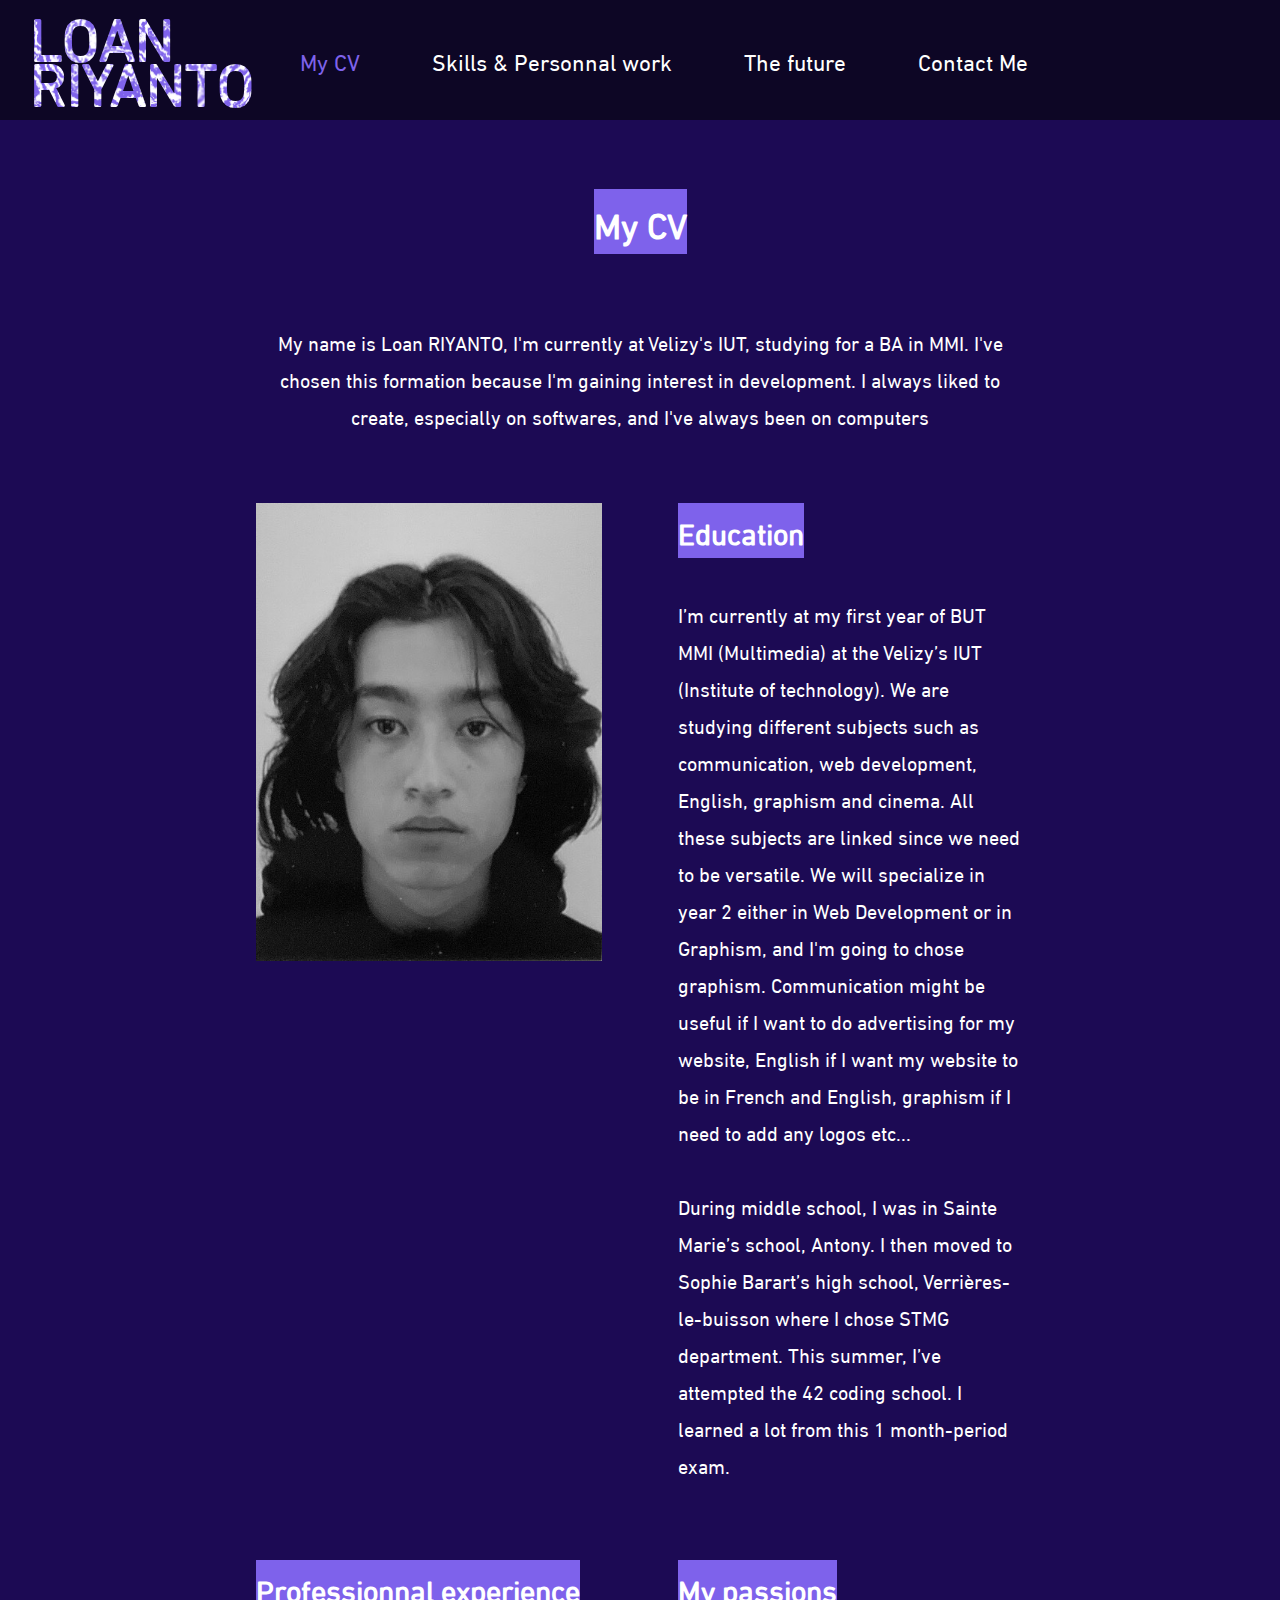
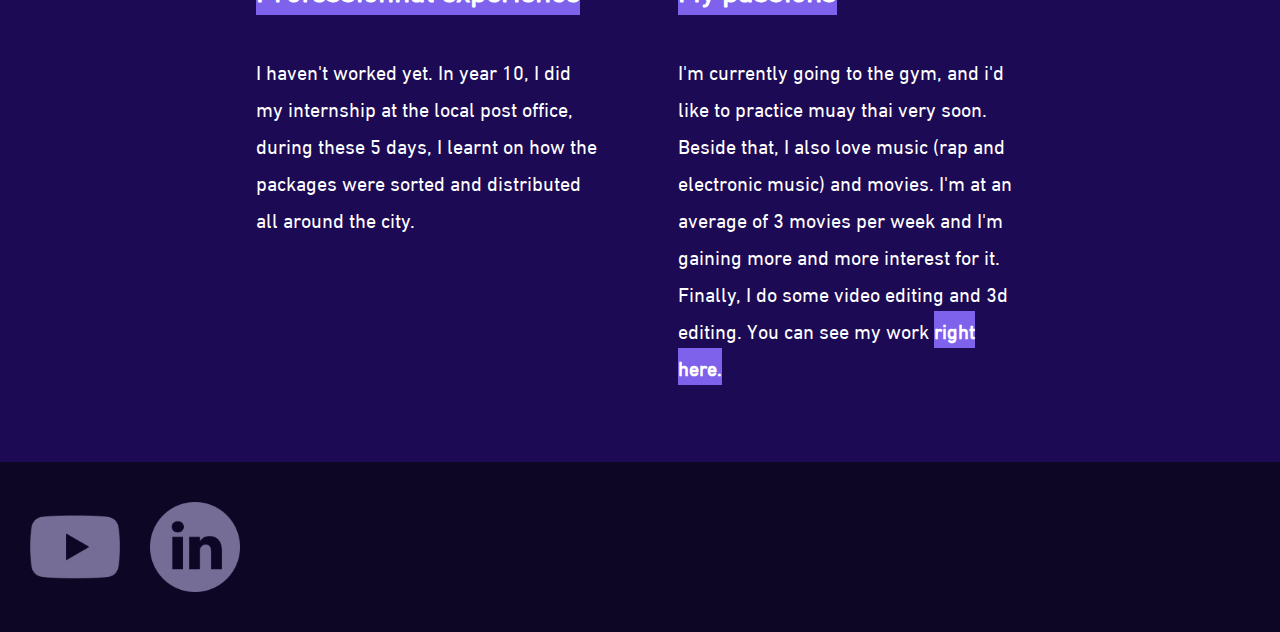
<file: index.html>
<!DOCTYPE html>
<html lang="en">
<head>
<title>Loan RIYANTO</title>
<link rel="stylesheet" href="masterv3.css">
<meta charset="UTF-8">
<meta http-equiv="X-UA-Compatible" content="IE=edge">
<meta name="viewport" content="width=device-width, initial-scale=1.0">
</head>


<body>
    <!-------------Header---------------->
    <header>
        <div class="loanR">
          <h1> LOAN<br>
          RIYANTO</h1>
        </div>
        <nav>
          <ul>
            <li> <a href="index.html"> <span class="active"> My CV</span> </a> </li>
            <li> <a href="skills.html"> Skills & Personnal work </a> </li>
            <li> <a href="future.html"> The future </a> </li>
            <li> <a href="contact.html"> Contact Me </a> </li>
          </ul>
        </nav>
    </header>

    <!-------------CV---------------->
    <article>
        <div class="titre">
            <h2><span class="highlight">My CV</span></h2>
        </div>
        <div class="intro">
            My name is Loan RIYANTO, I'm currently at Velizy's IUT, studying for a BA in MMI. I've chosen this formation because I'm gaining interest in development. I always liked to create, especially on softwares, and I've always been on computers
        </div>

        <div class="container-1">
            <div id="container-png"><div id="container-png2"> <img id="photo-identite" src="identite.jpeg" alt="Loan RIYANTO"></div></div>
            <div class="CV-text">
                <h3><span class="highlight">Education</span></h3><br>
                I’m currently at my first year of BUT MMI (Multimedia) at the Velizy’s IUT (Institute of technology). We are studying different subjects such as communication, web development, English,  graphism and cinema. All these subjects are linked since we need to be versatile. We will specialize in year 2 either in Web Development or in Graphism, and I'm going to chose graphism. Communication might be useful if I want to do advertising for my website, English if I want my website to be in French and English, graphism if I need to add any logos etc...
                <br><br>During middle school, I was in Sainte Marie’s school, Antony. I then moved to Sophie Barart’s high school, Verrières-le-buisson where I chose STMG department. This summer, I’ve attempted the 42 coding school. I learned a lot from this 1 month-period exam.
            </div>
        </div>

        <div class="container-1">
            <div class="CV-text">
                <h3> <span class="highlight">Professionnal experience </span></h3><br>
                I haven't worked yet. In year 10, I did my internship at the local post office, during these 5 days, I learnt on how the packages were sorted and distributed all around the city.
            </div>
            <div class="CV-text">
                <h3><span class="highlight">My passions</span></h3><br>
                I'm currently going to the gym, and i'd like to practice muay thai very soon. Beside that, I also love music (rap and electronic music) and movies. I'm at an average of 3 movies per week and I'm gaining more and more interest for it. Finally, I do some video editing and 3d editing. You can see my work <span class="highlight"><a href="skills.html">right here.</a></span>
            </div>
        </div>
    </article>

   <!-------------Footer---------------->
   <footer>
    <div id="container-icons">
        <div><div class="icon">
            <img class="icon-png" src="youtube.png" usemap="#workmap1" alt="">
            <img class="icon-png" src="linkedin.png" usemap="#workmap2" alt="">
        </div></div>
    </div>
</footer>

<map name="workmap1">
    <area shape="rect" coords="0,0,90,90" href="https://www.youtube.com/playlist?list=PLhfXFPhK8wM5mPQ8y81E60JHxcj6U1vnm" target="blank" alt="">
</map>
<map name="workmap2">
    <area shape="circle" coords="45,45,45" href="https://www.linkedin.com/in/loan-riyanto-768876250/" target="blank" alt="">

</map>
</body>
</html>
</file>
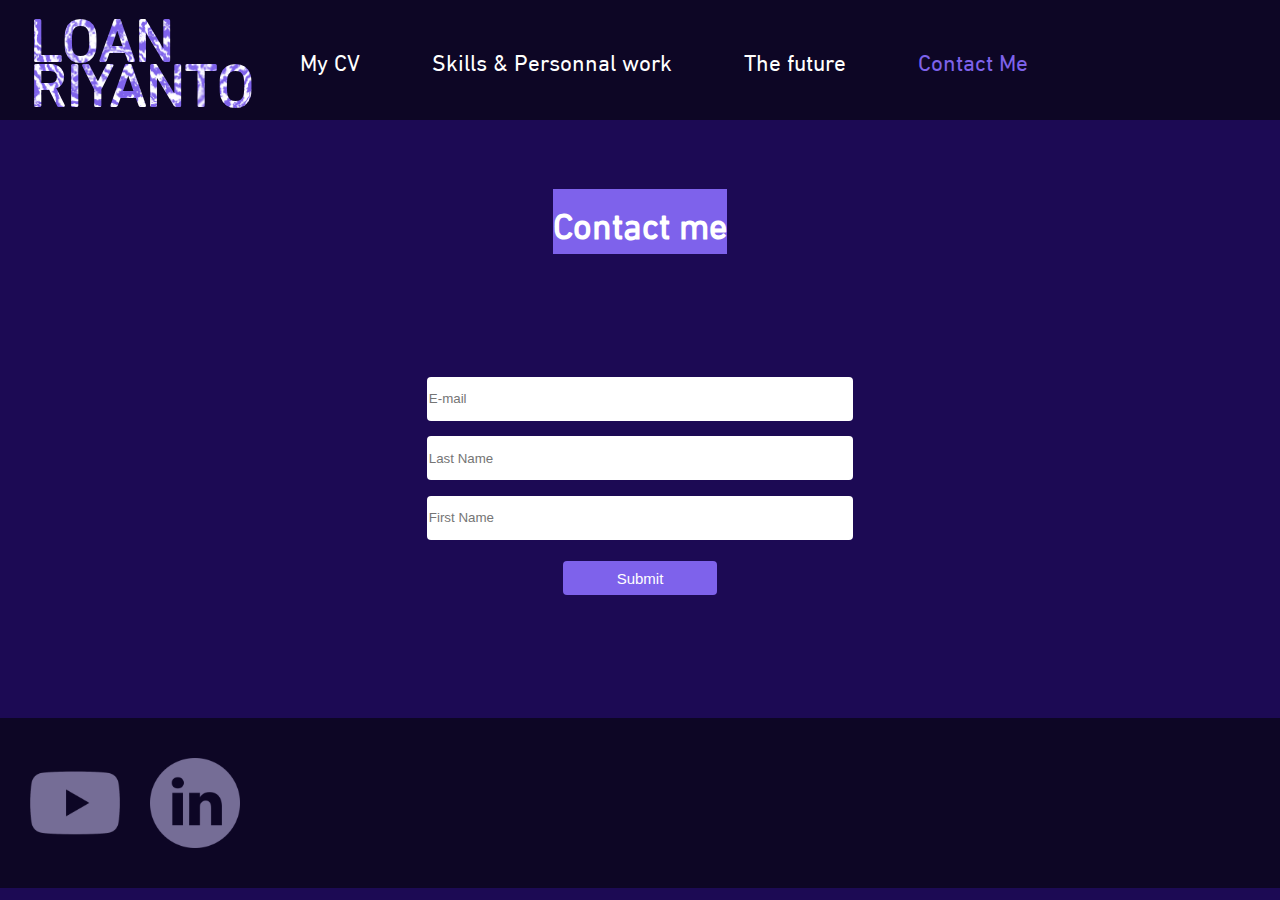
<file: contact.html>
<!DOCTYPE html>
<html lang="en">
<head>
<title>Loan RIYANTO</title>
<link rel="stylesheet" href="masterv3.css">
<meta charset="UTF-8">
<meta http-equiv="X-UA-Compatible" content="IE=edge">
<meta name="viewport" content="width=device-width, initial-scale=1.0">
</head>


<body>
    <!-------------Header---------------->
    <header>
        <div class="loanR">
          <h1> LOAN<br>
          RIYANTO</h1>
        </div>
        <nav>
          <ul>
            <li> <a href="index.html">  My CV </a> </li>
            <li> <a href="skills.html"> Skills & Personnal work </a> </li>
            <li> <a href="future.html"> The future </a> </li>
            <li> <a href="contact.html"> <span class="active">Contact Me</span></a> </li>
          </ul>
        </nav>
    </header>
    <!-------------Contact form---------------->
    <article>
        <div class="titre">
            <h2><span class="highlight">Contact me</span></h2>
        </div>
        <div class="container-4">
           <form method="post" action="traitement.php">
              <div class="mail">
              <input type="text" id="mail" name="Email" placeholder="E-mail"></div>
              <div class="mail">
              <input type="text" id="nom" name="Nom" placeholder="Last Name"></div>
              <div class="mail">
              <input type="text" id="prenom" name="Prenom" placeholder="First Name"></div>
              <div class="mail"><input id="sub" type="submit" value="Submit"></div>
            </form>
        </div>
    </article>
        
    
<!-------------Footer---------------->
<footer>
    <div id="container-icons">
        <div><div class="icon">
            <img class="icon-png" src="youtube.png" usemap="#workmap1" alt="">
            <img class="icon-png" src="linkedin.png" usemap="#workmap2" alt="">
        </div></div>
    </div>
</footer>

<map name="workmap1">
    <area shape="rect" coords="0,0,90,90" href="https://www.youtube.com/playlist?list=PLhfXFPhK8wM5mPQ8y81E60JHxcj6U1vnm" target="blank" alt="">
</map>
<map name="workmap2">
    <area shape="circle" coords="45,45,45" href="https://www.linkedin.com/in/loan-riyanto-768876250/" target="blank" alt="">
</map>
  </body>
  </html>
</file>
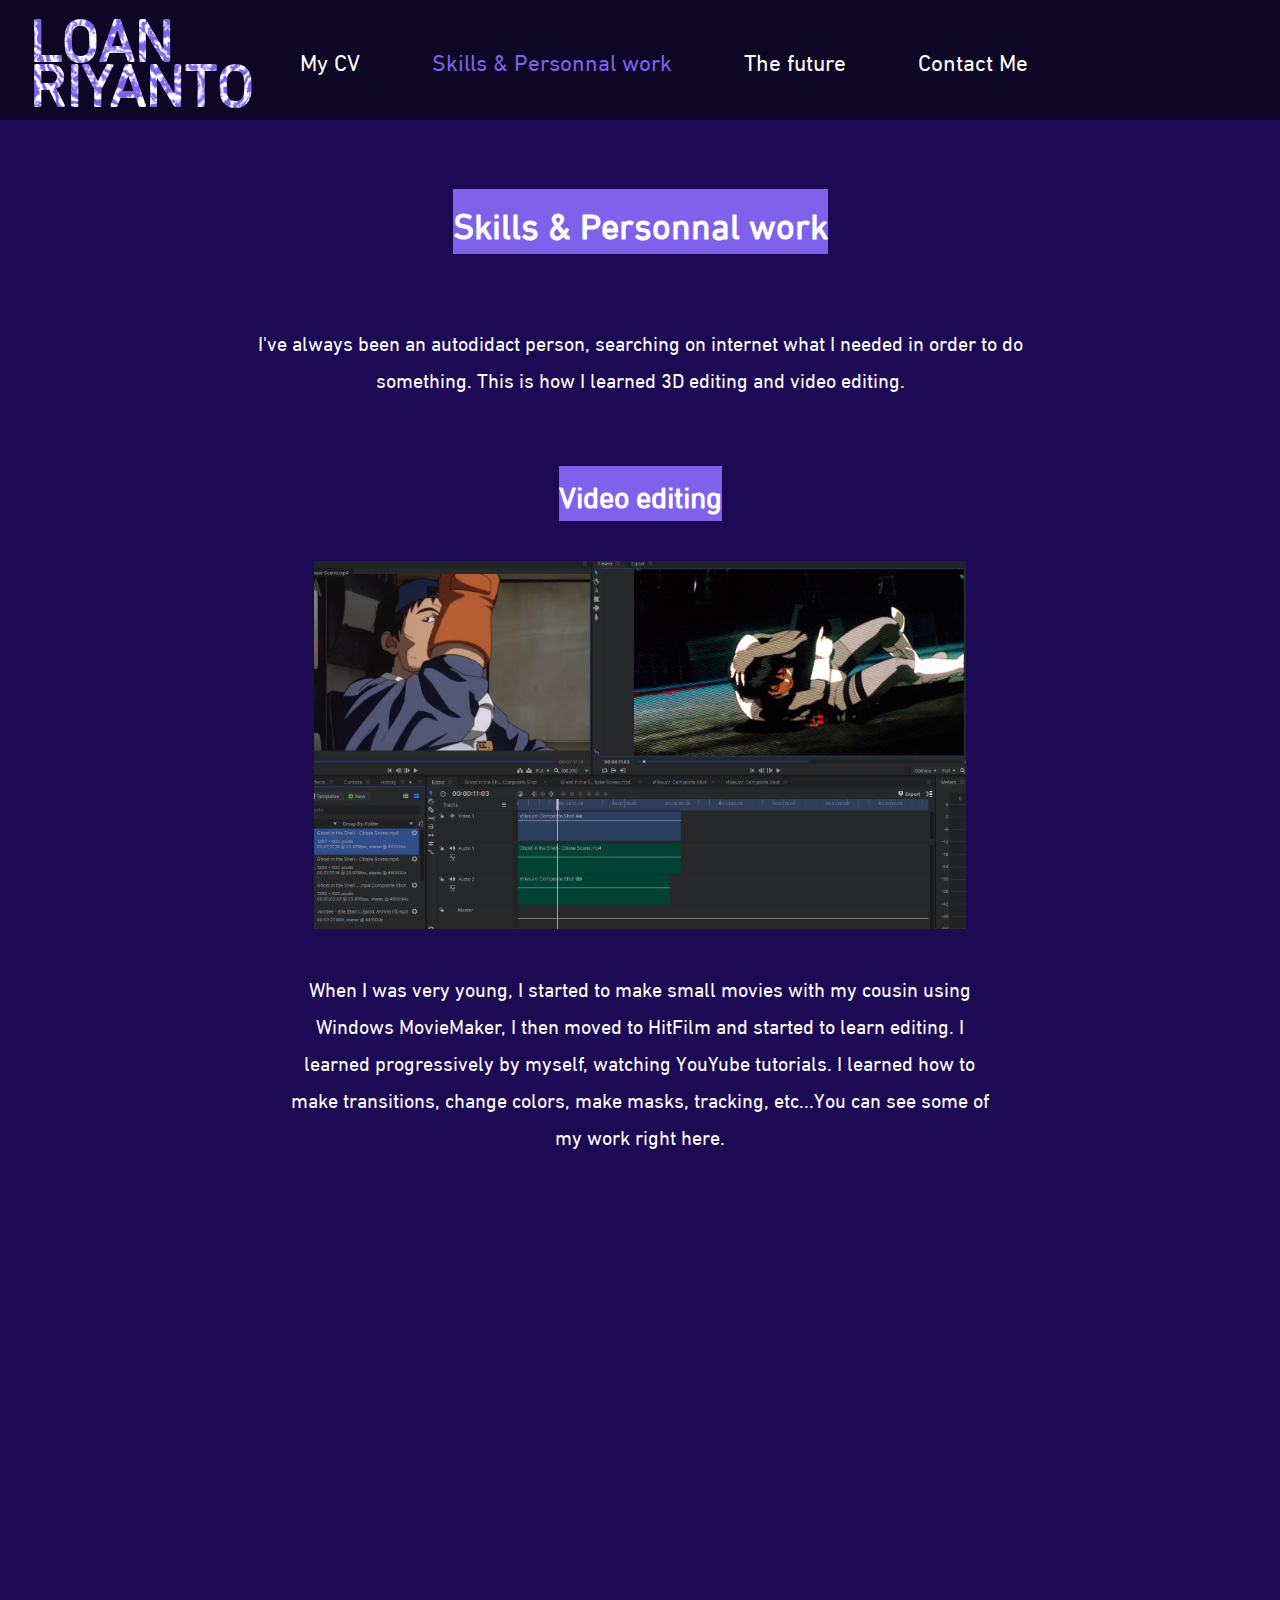
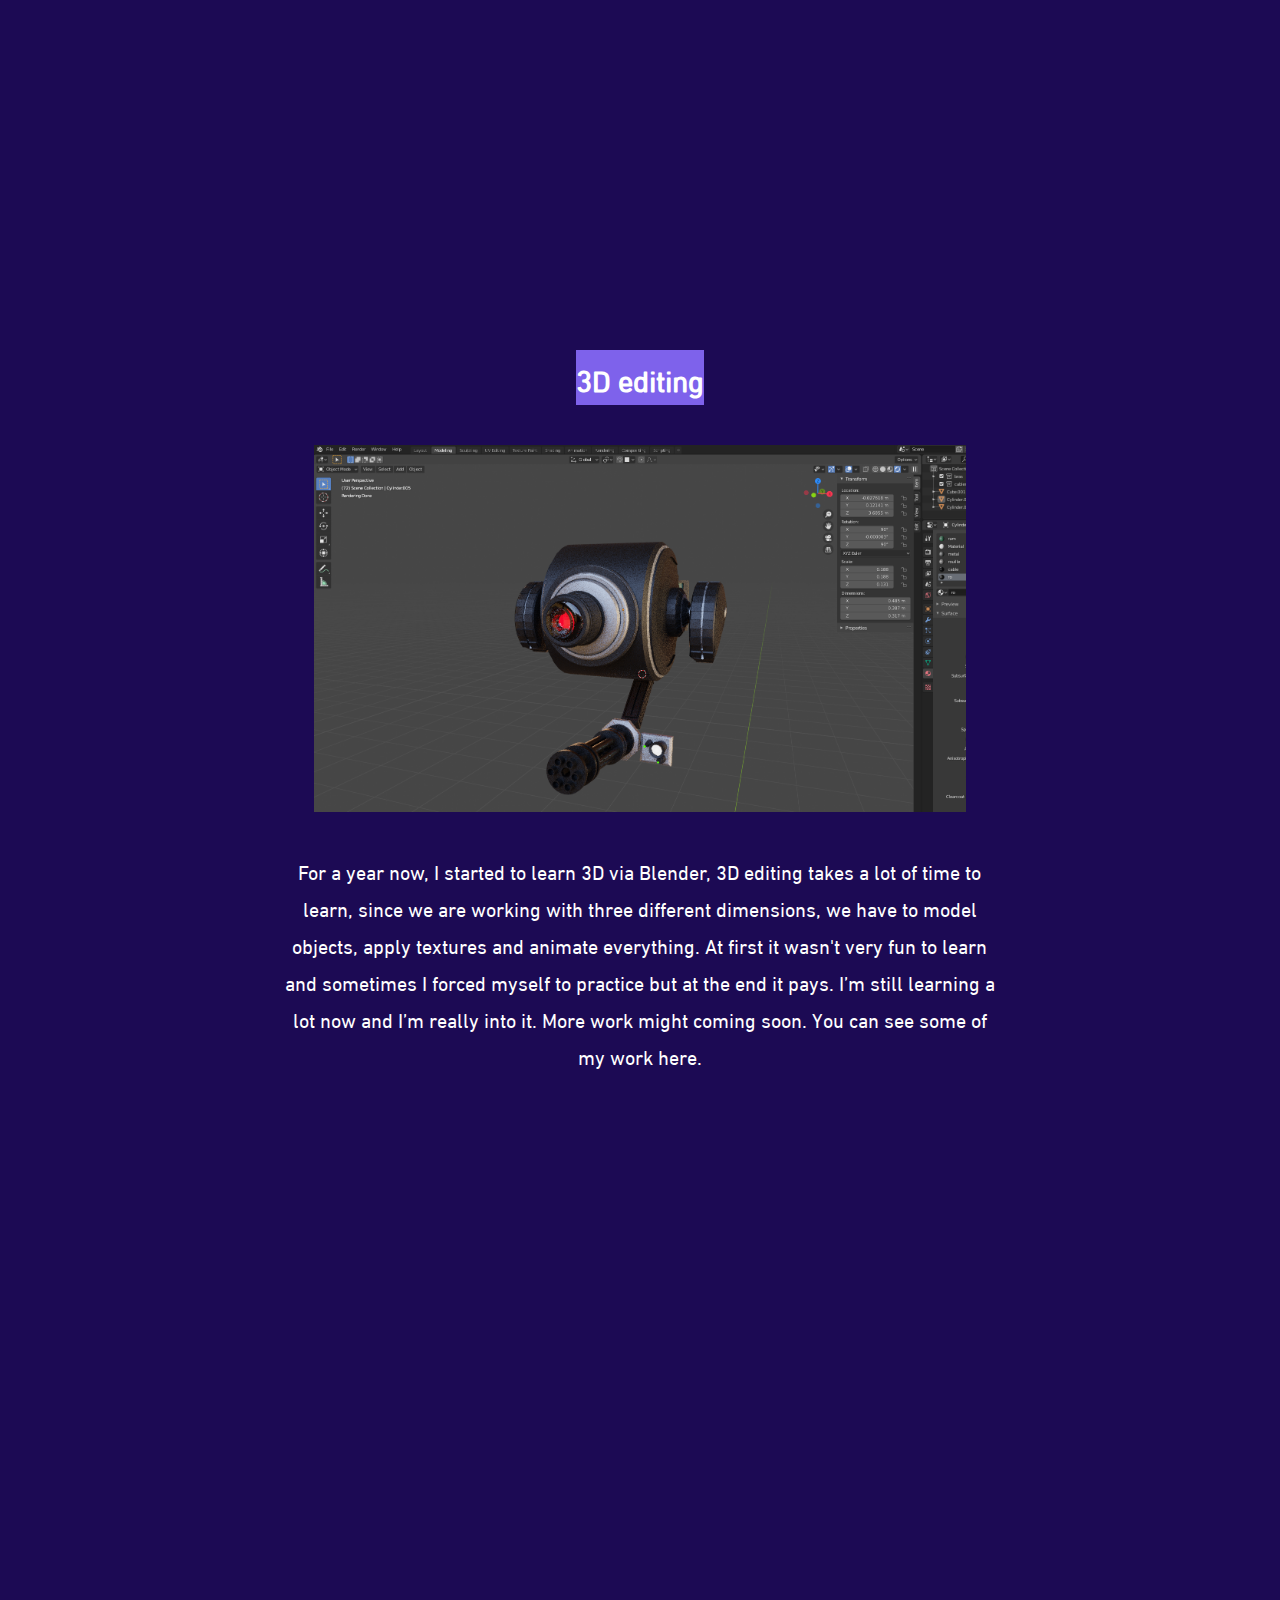
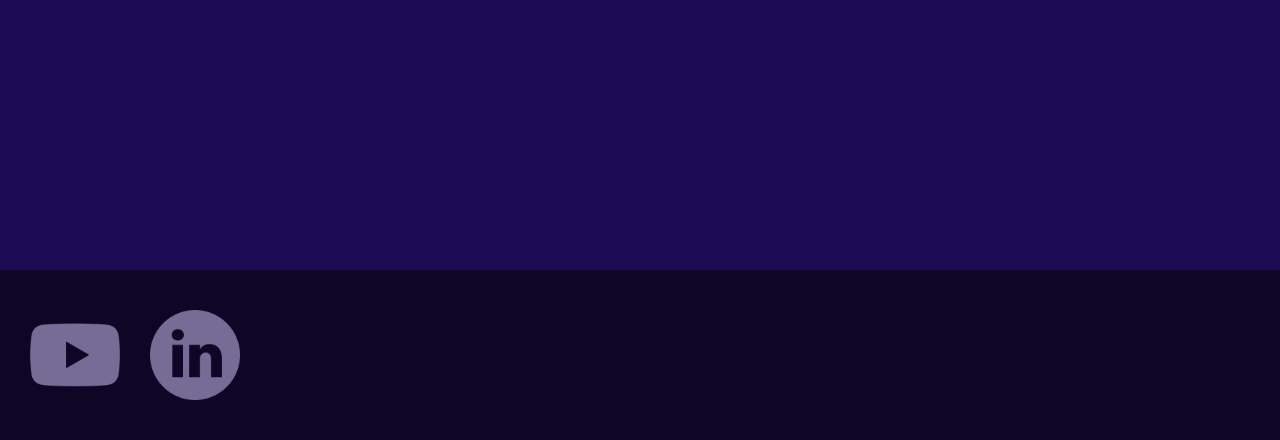
<file: skills.html>
<!DOCTYPE html>
<html lang="en">
<head>
<title>Loan RIYANTO</title>
<link rel="stylesheet" href="masterv3.css">
<meta charset="UTF-8">
<meta http-equiv="X-UA-Compatible" content="IE=edge">
<meta name="viewport" content="width=device-width, initial-scale=1.0">
</head>


<body>
    <!-------------Header---------------->
    <header>
        <div class="loanR">
          <h1> LOAN<br>
          RIYANTO</h1>
        </div>
        <nav>
          <ul>
            <li> <a href="index.html">My CV</a></li>
            <li> <a href="skills.html"> <span class="active"> Skills & Personnal work </span></a> </li>
            <li> <a href="future.html"> The future </a> </li>
            <li> <a href="contact.html"> Contact Me </a> </li>
          </ul>
        </nav>
    </header>

    <article>
        <div class="titre">
            <h2><span class="highlight">Skills & Personnal work</span></h2>
        </div>
        <div class="intro">
            I've always been an autodidact person, searching on internet what I needed in order to do something. This is how I learned 3D editing and video editing.
        </div>

        <!-------------Video Editing---------------->
        <div class="container-2">
            <h3><span class="highlight">Video editing</span></h3>
            <div class="container-skillsPhoto"><img class="skillsPhoto" src="videoEditing.png" alt=""></div>
            <div class="Skills-text">
                When I was very young, I started to make small movies with my cousin using Windows MovieMaker, I then moved to HitFilm and started to learn editing. I learned progressively by myself, watching YouYube tutorials. I learned how to make transitions, change colors, make masks, tracking, etc...You can see some of my work right here.
            </div>
            <iframe height="664" src="https://www.youtube.com/embed/dGTQAMVO1u4" title="datamosh" allow="accelerometer; clipboard-write; encrypted-media; gyroscope; picture-in-picture" allowfullscreen></iframe>
        </div>

        <!-------------3d Editing---------------->
        <div class="container-2">
            <h3><span class="highlight">3D editing</span></h3>
            <div class="container-skillsPhoto"><img class="skillsPhoto" src="3dEditing.png" alt=""></div>
            <div class="Skills-text">
                For a year now, I started to learn 3D via Blender, 3D editing takes a lot of time to learn, since we are working with three different dimensions, we have to model objects, apply textures and animate everything. At first it wasn't very fun to learn and sometimes I forced myself to practice but at the end it pays. I’m still learning a lot now and I’m really into it. More work might coming soon. You can see some of my work here.
            </div>
            <iframe height="664" src="https://www.youtube.com/embed/Yx312qHeMW8" title="shot 1.3"  allow="accelerometer; clipboard-write; encrypted-media; gyroscope; picture-in-picture" allowfullscreen></iframe>
        </div>
    </article>
   <!-------------Footer---------------->
   <footer>
    <div id="container-icons">
        <div><div class="icon">
            <img class="icon-png" src="youtube.png" usemap="#workmap1" alt="">
            <img class="icon-png" src="linkedin.png" usemap="#workmap2" alt="">
        </div></div>
    </div>
</footer>

<map name="workmap1">
    <area shape="rect" coords="0,0,90,90" href="https://www.youtube.com/playlist?list=PLhfXFPhK8wM5mPQ8y81E60JHxcj6U1vnm" target="blank" alt="">
</map>
<map name="workmap2">
    <area shape="circle" coords="45,45,45" href="https://www.linkedin.com/in/loan-riyanto-768876250/" target="blank" alt="">

</map>
</body>
</html>
</file>
<file: masterv3.css>
@font-face{
    font-family:"Arabic_light";
    src: url(DIN_Next_LT_Arabic_Light.ttf);
  }
  @font-face{
    font-family:"Arabic_regular";
    src: url(DIN_Next_LT_Arabic_Regular.ttf);
  }
  html, body{
    margin: 0px;
    font-family: "Arabic_regular";
    background-color: rgb(28,10,84);
    color: white;
    font-size: 20px;
  }
  .highlight{
    background-color:rgb(126,98,235);
    height: 100%;
    width: 100%;
  }
  section{
    margin: 30px;
  }

    /* header */

  header{
    background-color: rgba(13,6,37);
    color: white;
    display: flex;
    align-items: center;
  }
  h1{
    font-weight: bold;
    height: auto;
    margin-top: 10px;
    margin-bottom: 20px;
  }
  h2{
    margin: 0px;
    font-size: 36px;
    font-weight: bold;
  }
  h3{
    margin: 0px;
    font-size: 30px;
    font-weight: bold;
  }
  .loanR{
    line-height: 150% ;
    font-size: 30px;
    margin-left: 30px;
    color: transparent;
    background-size: cover;
    background-image: url("nom_2.png");
    -webkit-text-fill-color: transparent;
    -webkit-background-clip: text;
    -moz-background-clip:text;
  }
  nav{
    margin-left: 10px;
    width: 800px;
  }
  ul{
    display: flex;
    flex-direction: row;
    align-items: center;
    justify-content: space-around;
    padding: 0;
    list-style-type: none;
  }
  li{
    font-size: 23px;
    list-style-type: none;
    text-align: center;
  }
  header a{
    text-decoration: none;
    color: white;
  }
  .active{
    color: rgb(126,98,235)
  }
  .titre{
    text-align: center;
    margin-block: 9%;

  }


  article{
    margin-inline: 20%;
  }
  .intro{
    text-align: center;
    margin-block: 9%;
  }


  /* containers */


  .container-1{
    display: flex;
    margin-bottom: 10%;
    justify-content:space-between ;
  }
  .container-2{
    display: flex;
    flex-direction: column;
    justify-content: center;
    align-items: center;
    gap: 40px;
    margin-bottom: 12%;
  }
  .container-3{
    display: flex;
    flex-direction: column;
    justify-content: center;
    align-items: center;
    gap: 75px;
    margin-bottom: 12%;
  }
  .container-4{
    text-align: center;
    margin-block: 15%;
  }
  form{
    display: flex;
    flex-direction: column;
  }
  input{
    padding: 2px;
    margin-block: 1%;
    border-radius: 4px;
    border: 1px;
    height: 40px;
    width: 55%;
  }
  #sub{
    width: 20%;
    height: 34px;
    background-color: rgb(126,98,235);
    color: white;
    border: 1px;
    font-size: 15px;
    cursor: pointer;
    margin-top: 14px;
  }


  .Skills-text{
    text-align: center;
    width: 93%;
  }
  .CV-text{
    width : 45%;
  }

/* Photos*/

  #container-png{
    width: 45%;
    display: flex;
  }
  #photo-identite{
    width: 100%;
    justify-content: center;
    align-items: center;
  }

  .skillsPhoto{
    width: 85%;
    justify-content: center;
    align-items: center;
  }
  .container-skillsPhoto{
    display: flex;
    justify-content: center;
  }
  iframe{
    width: 85%;
    border-width: 0px;
  }
  #video3{
    width:100%;
    text-align: center;
  }
  video{
    width: 80%;
    text-align: center;
  }


    
  /* Footer*/


  footer{
    background-color: rgba(13,6,37);
    height: 170px;
    display: flex;
    align-items: center;

  }
  header a:hover{
    color: rgb(126,98,235);
    text-decoration: none;
  }
  span.highlight a {
    text-decoration: none;
    font-weight: 1000;
    color: white;
}
  span.highlight a:hover{
    color: black;
  }

.icon-png{
  filter: grayscale(0.7);
  width: 100%;
}
.icon{
  width: 90px;
  gap: 30px;
  display: flex;
}

#container-icons{
  display: flex;
  margin-left: 30px;
}

#reponse{
  text-align: center;
  margin-block: 20%;
}

    /* Media telephone*/

@media (max-width: 767px){
  article{
    margin-inline: 5%;
  }
  .container-1{
    flex-direction: column;
    align-items: center;
  }
  .CV-text{
    width: 100%;
    text-align: center;
    margin-block: 5%;
  }
  #container-png{
    width: 55%;
  }
  header{
    flex-direction: column;
  }
  nav{
    width: 95%;
    margin: 0px;
  }
  ul{
    justify-content: space-evenly;
  }
  li{
    font-size: 20px;
  }
}

  
    /* Media tablette*/
@media (min-width: 768px) and (max-width: 1023px){
  article{
    margin-inline: 13%;
  }
}
</file>
